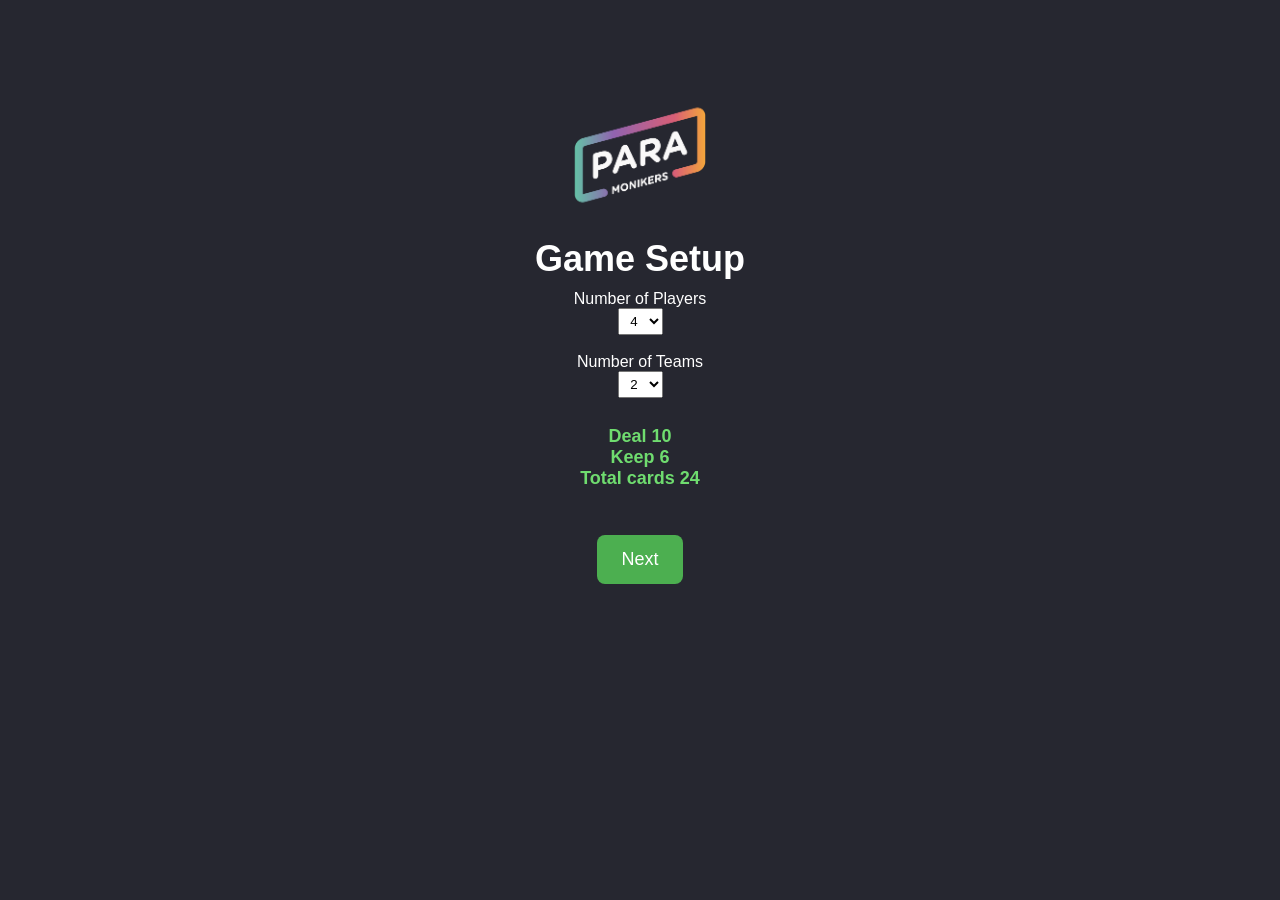
<file: index.html>
<!DOCTYPE html>
<html>

<head>

<meta charset="UTF-8">
<meta name="viewport" content="width=device-width, initial-scale=1.0">

<title>Paramonikers - Game Setup</title>

<link rel="stylesheet" href="style.css">

</head>

<body>

<div class="logo">
<img src="transparentLogo.png" alt="Paramonikers Logo">
</div>

<h1>Game Setup</h1>

<label for="playerCount">Number of Players</label>

<br>

<select id="playerCount" onchange="updateCardInfo()">

<option value="4">4</option>
<option value="5">5</option>
<option value="6">6</option>
<option value="7">7</option>
<option value="8">8</option>
<option value="9">9</option>
<option value="10">10</option>
<option value="11">11</option>
<option value="12">12</option>
<option value="13">13</option>
<option value="14">14</option>
<option value="15">15</option>
<option value="16">16</option>

</select>

<br><br>

<label for="teamCount">Number of Teams</label>

<br>

<select id="teamCount">

<option value="2">2</option>
<option value="3">3</option>

</select>
<br><br>
<p id="cardInfo">
</p>


<br>

<button onclick="saveSettings()">Next</button>

<script src="settings.js"></script>

</body>

</html>
</file>
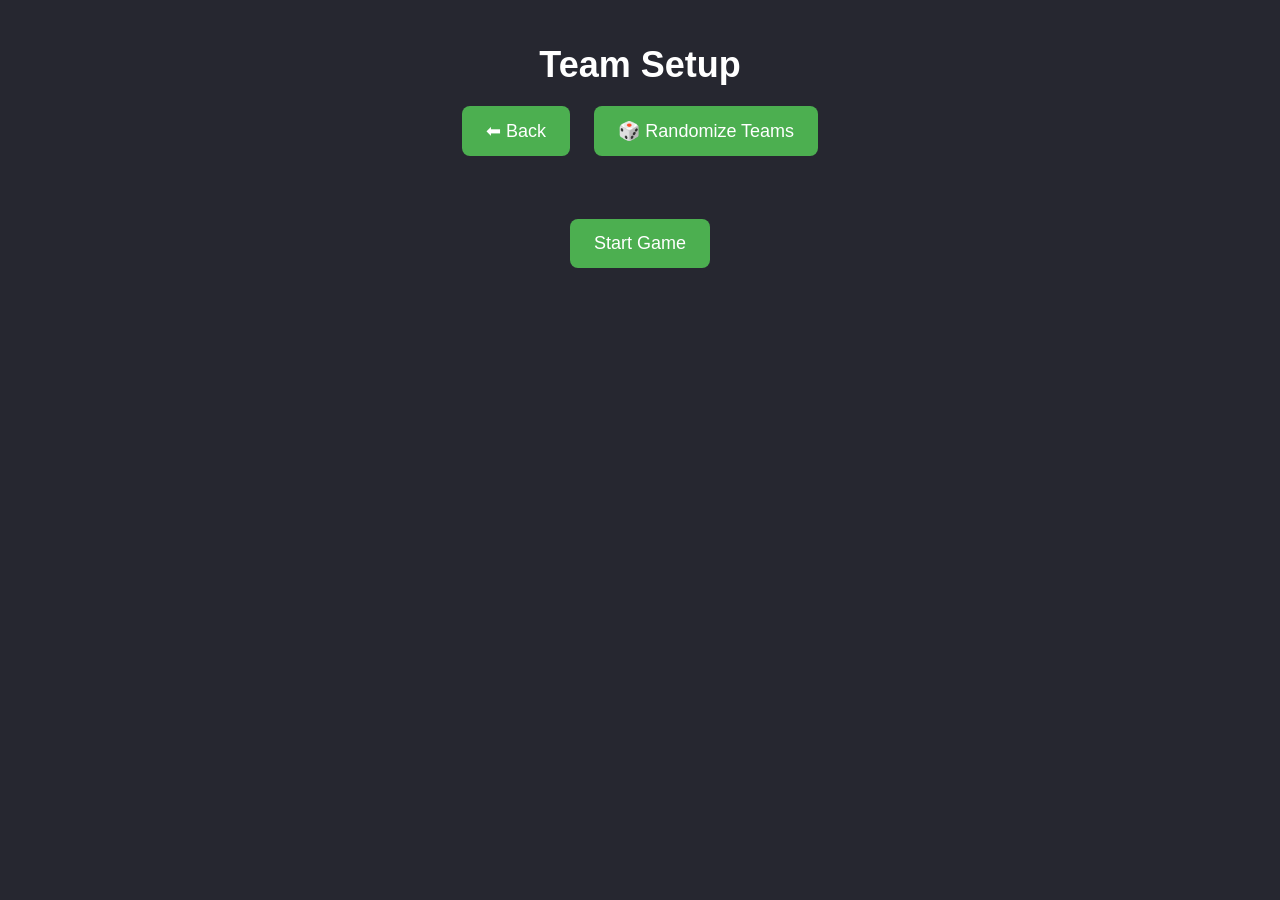
<file: players.html>
<!DOCTYPE html>
<html>

<head>
<meta name="viewport" content="width=device-width, initial-scale=1.0">
<title>Team Setup</title>
<link rel="stylesheet" href="style.css">
</head>

<body>

<h1>Team Setup</h1>
<button onclick="goBack()">⬅ Back</button>
<button onclick="randomizeTeams()">🎲 Randomize Teams</button>

<div id="teamsContainer"></div>

<br>

<button onclick="startGame()">Start Game</button>

<script src="players.js"></script>

</body>
</html>
</file>
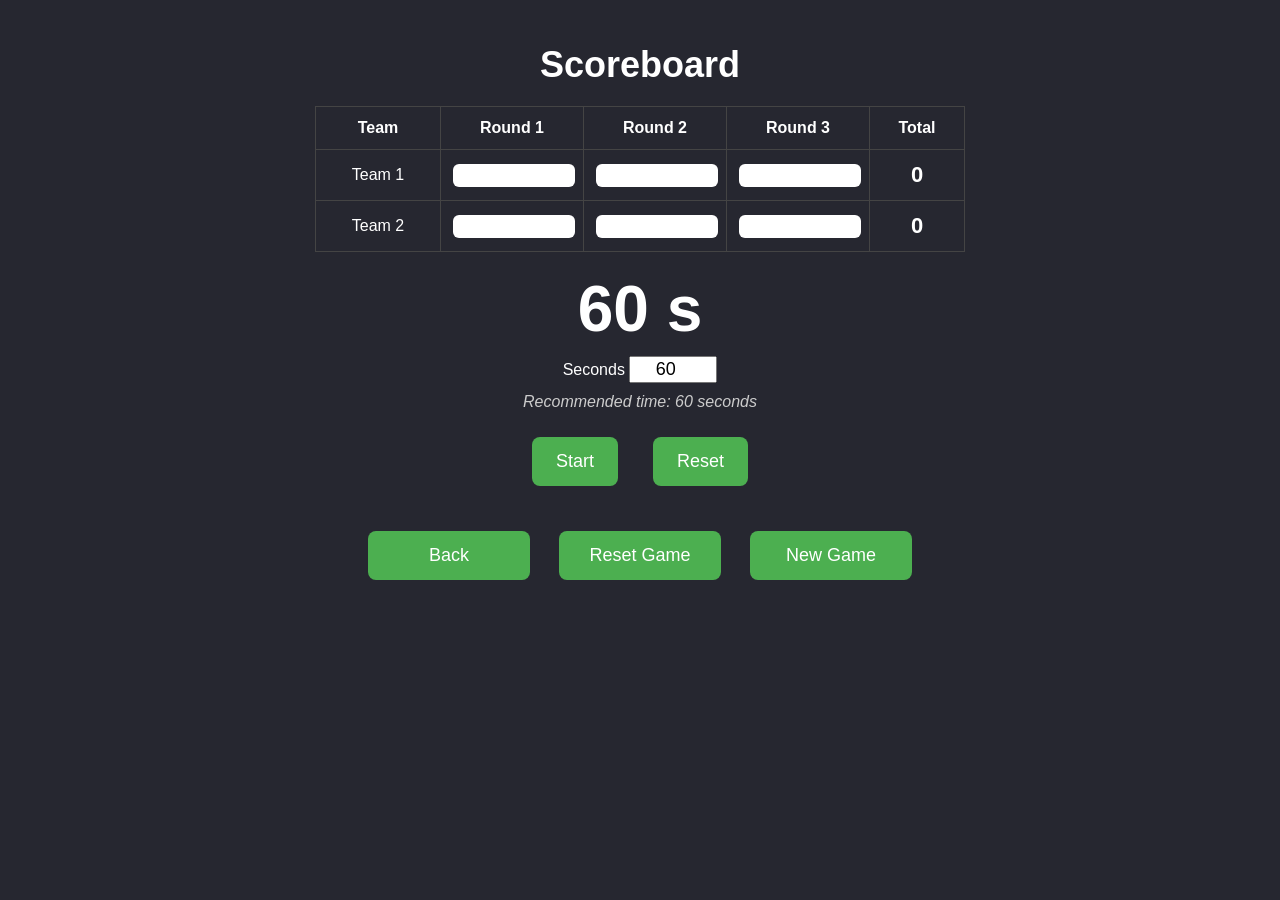
<file: scoreboard.html>
<!DOCTYPE html>
<html>

<head>
<meta name="viewport" content="width=device-width, initial-scale=1.0">
<title>Scoreboard</title>
<link rel="stylesheet" href="style.css">
</head>

<body>

<h1>Scoreboard</h1>
<h2 id="roundDisplay"></h2>
<table id="scoreTable">

<thead>
<tr>
<th>Team</th>
<th>Round 1</th>
<th>Round 2</th>
<th>Round 3</th>
<th>Total</th>
</tr>
</thead>

<tbody id="scoreBody">
</tbody>

</table>

<div class="timerContainer">

<h2 id="roundDisplay"></h2>

<div class="timerDisplay" id="timerDisplay">
60 s
</div>

<div class="timerSetup">
<label>Seconds</label>

<input
type="number"
id="timerInput"
value="60"
min="5"
max="300"
/>
</div>

<p id="recommendedTime"></p>

<div class="timerButtons">

<button id="timerToggleBtn" onclick="toggleTimer()">
Start
</button>

<button onclick="resetTimer()">
Reset
</button>

</div>

</div>

<div class="gameControls">
<button onclick="goBack()">Back</button>
<button onclick="resetGame()">Reset Game</button>
<button onclick="newGame()">New Game</button>
</div>

<script src="scoreboard.js"></script>

</body>
</html>
</file>
<file: style.css>
/* ---------- GENERAL ---------- */

body{
font-family: Arial, Helvetica, sans-serif;
text-align: center;
background: #262730;
color: white;
margin: 0;
padding: 20px;
}

h1{
font-size: 36px;
margin-bottom: 10px;
}

h2{
margin-top: 10px;
}

button{
padding: 14px 24px;
font-size: 18px;
border: none;
border-radius: 8px;
background: #4CAF50;
color: white;
margin: 10px;
cursor: pointer;
}

button:active{
transform: scale(0.95);
}

/* ---------- LOGO ---------- */

.logo img{
width:180px;
margin-bottom:-80px;
}

.buttons{
    width:100%
}

/* ---------- Navigation ---------- */
.navigation{

}

.centerButton{
display:flex;
justify-content:center;
margin-top:20px;
}

.navButtons{
display:flex;
justify-content:center;
gap:2vh;
margin-top:20px;
}

.gameControls{
display:flex;
justify-content:center;
align-items:center;
gap:1vh;
margin-top:25px;
}

.gameControls button{
width:162px;
text-align:center;
}

/* ---------- Settings Page ---------- */
#playerCount{
    width:5vh;
    height:3vh;
    text-align: center;
}

#teamCount{
    width:5vh;
    height:3vh;
    text-align: center;
}


/* ---------- TEAM SETUP PAGE ---------- */

#teamsContainer{
display:flex;
flex-wrap:wrap;
justify-content:center;
gap:20px;
margin-top:25px;
}

/* Team box */

.team{
background:#1e1e1e;
padding:15px;
border-radius:12px;
width:180px;
min-height:240px;
box-shadow:0 0 10px rgba(0,0,0,0.5);
}

/* Player card */

.player{
background:#333;
padding:8px;
margin:6px 0;
border-radius:6px;
cursor:grab;
transition:transform 0.1s;
}

.player:active{
cursor:grabbing;
transform:scale(1.05);
}

/* Player name input */

.player input{
width:100%;
padding:8px;
border:none;
border-radius:4px;
text-align:center;
font-size:16px;
}

/* ---------- SCOREBOARD ---------- */
.winner{
background:#2e7d32;
font-weight:bold;
}

.team{
background:#1e1e1e;
padding:15px;
border-radius:12px;
width:180px;
min-height:240px;
transition:background 0.2s;
}

.team h3{
margin-bottom:10px;
}

/* Score input */

input[type="number"]{
width:100%;
text-align:center;
}

/* Totals */

.total{
font-size:22px;
margin-top:10px;
}

/* ---------- MOBILE IMPROVEMENTS ---------- */

@media (max-width:600px){

h1{
font-size:28px;
}

.team{
width:140px;
}

button{
font-size:16px;
padding:12px 18px;
}

input[type="number"]{
font-size:20px;
}

}

table{
width:100%;
max-width:600px;
margin:auto;
border-collapse:collapse;
}

th, td{
border:1px solid #444;
padding:12px;
text-align:center;
}

.scoreInput{


font-size:18px;
text-align:center;
border-radius:6px;
border:none;
}

#scoreTable{
width:100%;
max-width:650px;
margin:auto;
border-collapse:collapse;
}

#scoreTable th,
#scoreTable td{
padding:12px;
text-align:center;
border:1px solid #444;
}

#scoreTable th:first-child,
#scoreTable td:first-child{
width:100px;
}

#scoreTable th:last-child,
#scoreTable td:last-child{
width:70px;
font-weight:bold;
}

#cardInfo{
margin-top:10px;
font-size:18px;
font-weight:bold;
color:#6fdc6f;
}

.timerContainer{
text-align:center;
margin-bottom:25px;
}

.timerDisplay{
font-size:64px;
font-weight:bold;
margin:10px 0;
}

.timerWarning{
color:red;
}

.timerSetup{
margin-bottom:10px;
}

#timerInput{
width:80px;
font-size:18px;
text-align:center;
}

.timerButtons{
display:flex;
justify-content:center;
gap:15px;
flex-wrap:wrap;
}

#recommendedTime{
margin-top:8px;
font-size:16px;
font-style:italic;
color:#ccc;
}
</file>
